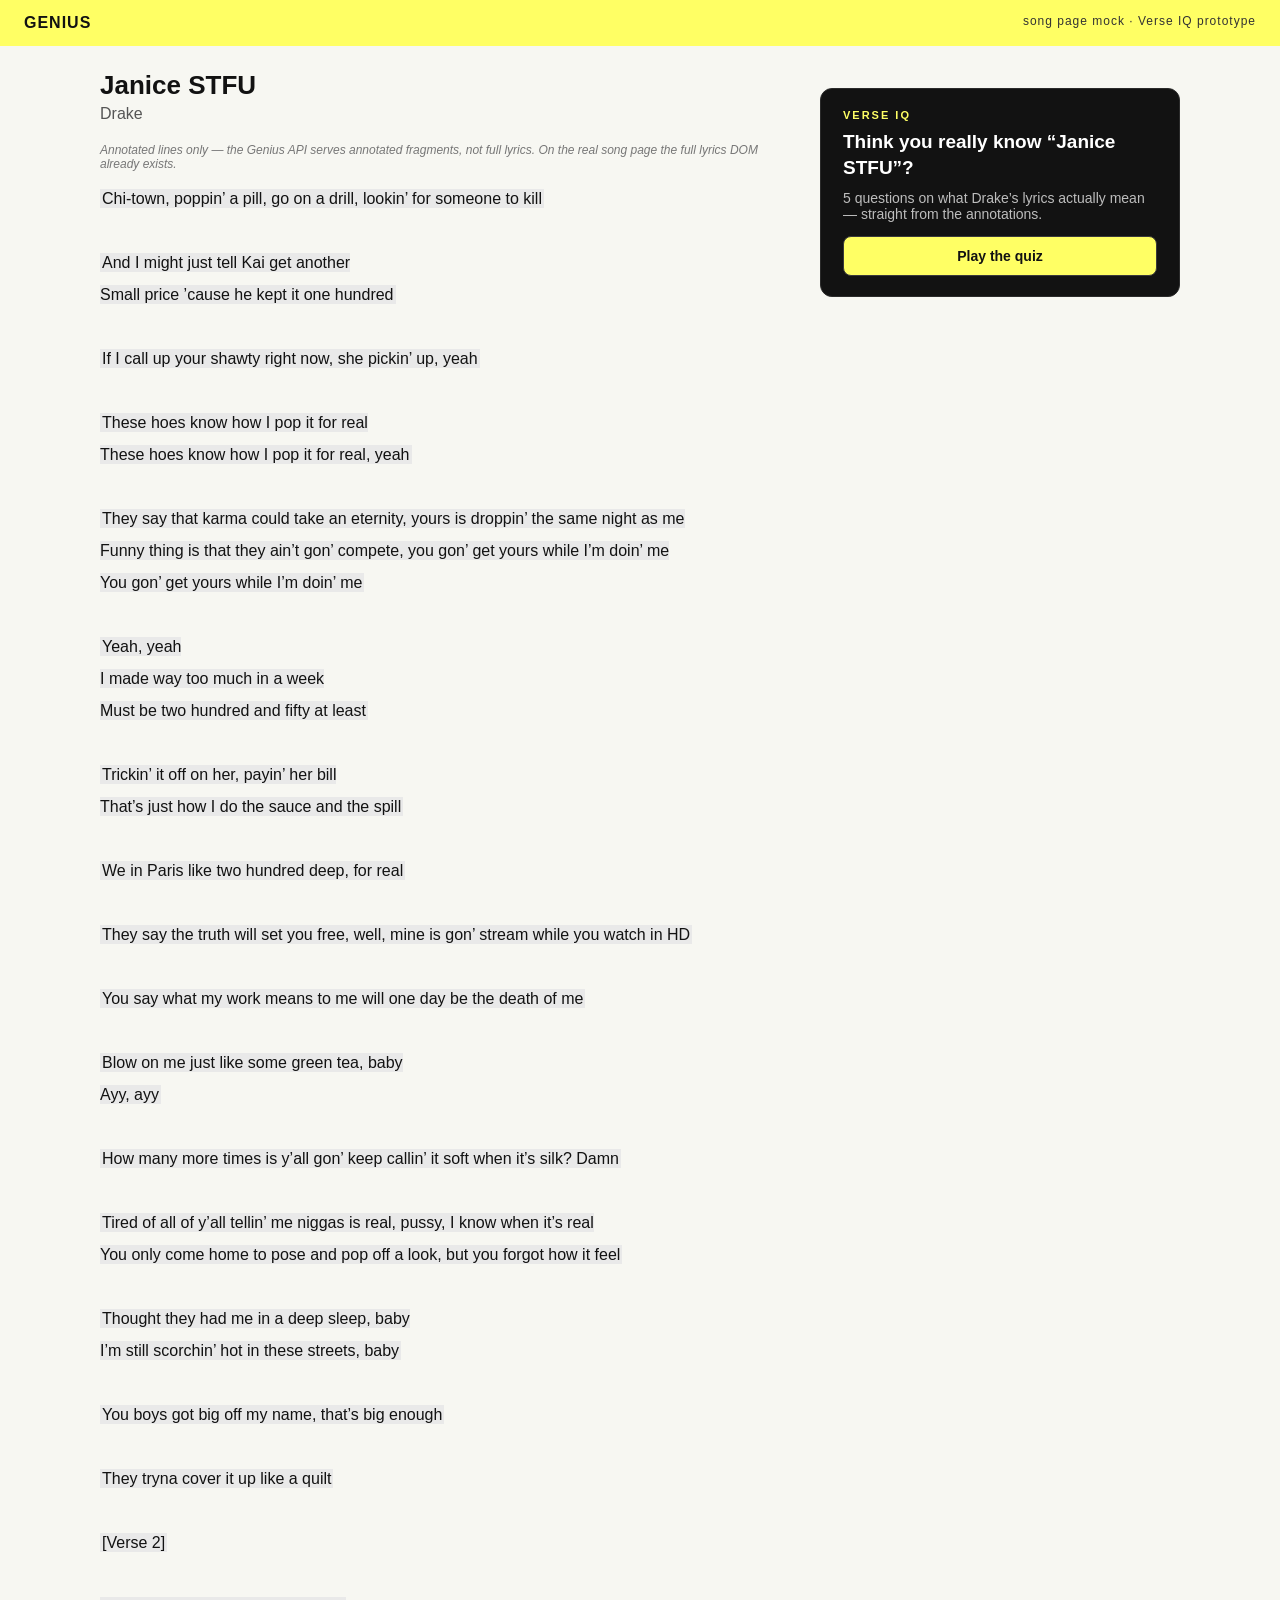
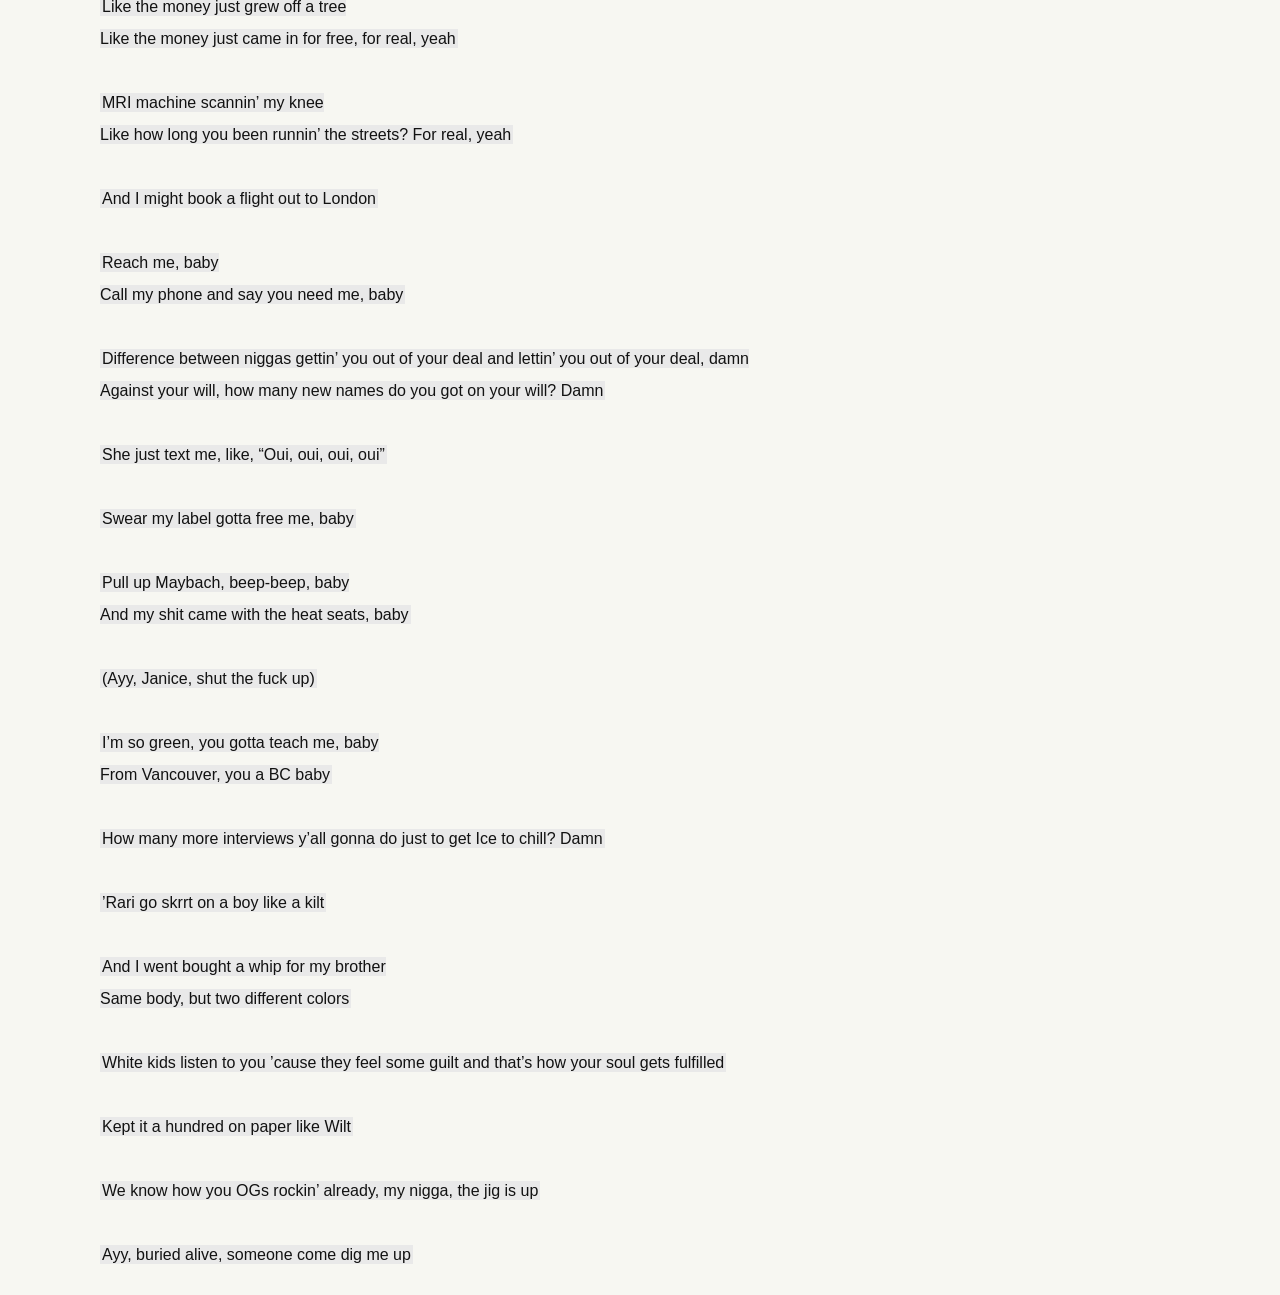
<file: web/index.html>
<!DOCTYPE html>
<html lang="en">
<head>
  <meta charset="utf-8" />
  <meta name="viewport" content="width=device-width, initial-scale=1" />
  <title>Genius song page mock — Verse IQ prototype</title>
  <link rel="stylesheet" href="quiz-widget.css" />
  <style>
    /* Minimal stand-in for the Genius song page layout */
    body { margin: 0; font-family: "Helvetica Neue", Arial, sans-serif; background: #f7f7f2; color: #121212; }
    header { background: #ffff64; padding: 14px 24px; font-weight: 800; letter-spacing: 1px; }
    header .note { float: right; font-weight: 400; font-size: 12px; color: #333; }
    .page { max-width: 1080px; margin: 0 auto; padding: 24px; display: grid; grid-template-columns: 1fr 360px; gap: 28px; }
    @media (max-width: 860px) { .page { grid-template-columns: 1fr; } }
    h1 { margin: 0; font-size: 26px; }
    .artist { color: #555; margin: 4px 0 20px; }
    .lyrics { font-size: 16px; line-height: 2; white-space: pre-line; }
    .lyric-annotated { background: #e9e9e9; cursor: pointer; padding: 1px 2px; }
    .fixture-banner { background: #fff3cd; border: 1px solid #ffe08a; color: #6b5900; border-radius: 8px; padding: 10px 14px; font-size: 13px; margin-bottom: 18px; }
    .lyrics-note { color: #777; font-size: 12px; font-style: italic; margin-bottom: 12px; }
  </style>
</head>
<body>
  <header>GENIUS <span class="note">song page mock · Verse IQ prototype</span></header>
  <div class="page">
    <main>
      <div class="fixture-banner" id="fixture-banner" hidden>
        Demo fixture: song/annotation IDs are real (from Mixpanel project 446209);
        lyrics and annotation text are synthetic placeholders until the pipeline
        runs against the live Genius API.
      </div>
      <h1 id="song-title">Loading…</h1>
      <div class="artist" id="song-artist"></div>
      <div class="lyrics-note" id="lyrics-note" hidden>
        Annotated lines only — the Genius API serves annotated fragments, not
        full lyrics. On the real song page the full lyrics DOM already exists.
      </div>
      <div class="lyrics" id="lyrics"></div>
    </main>
    <aside>
      <div id="verse-iq"></div>
    </aside>
  </div>

  <script src="quiz-widget.js"></script>
  <script>
    const SONG_ID = 13560175;

    const esc = (s) => s.replace(/&/g, "&amp;").replace(/</g, "&lt;").replace(/>/g, "&gt;");

    // On the real song page the lyrics/referent DOM already exists; the mock
    // rebuilds just enough of it (ref-<referent_id> ids) for quiz deep links.
    async function renderPage() {
      const res = await fetch(`data/quiz-${SONG_ID}.json`);
      const quiz = await res.json();
      document.getElementById("song-title").textContent = quiz.song_title;
      document.getElementById("song-artist").textContent = quiz.artist;

      if (quiz.fixture) {
        // Offline demo: synthetic full lyrics from the fixture file
        document.getElementById("fixture-banner").hidden = false;
        const fixture = await fetch(`fixture-lyrics-${SONG_ID}.json`).then(r => r.ok ? r.json() : null);
        if (fixture) {
          document.getElementById("lyrics").innerHTML = fixture.lines
            .map(line => line.referent_id
              ? `<span class="lyric-annotated" id="ref-${line.referent_id}">${esc(line.text)}</span>`
              : esc(line.text))
            .join("\n");
        }
      } else {
        // Live data: render the song's annotated fragments from the pipeline export
        const frags = await fetch(`data/fragments-${SONG_ID}.json`).then(r => r.ok ? r.json() : null);
        if (frags) {
          document.getElementById("lyrics-note").hidden = false;
          document.getElementById("lyrics").innerHTML = frags.fragments
            .map(f => `<span class="lyric-annotated" id="ref-${f.referent_id}">${esc(f.text)}</span>`)
            .join("\n\n");
        }
      }
      VerseIQ.mount(document.getElementById("verse-iq"), SONG_ID);
    }
    renderPage();
  </script>
</body>
</html>
</file>
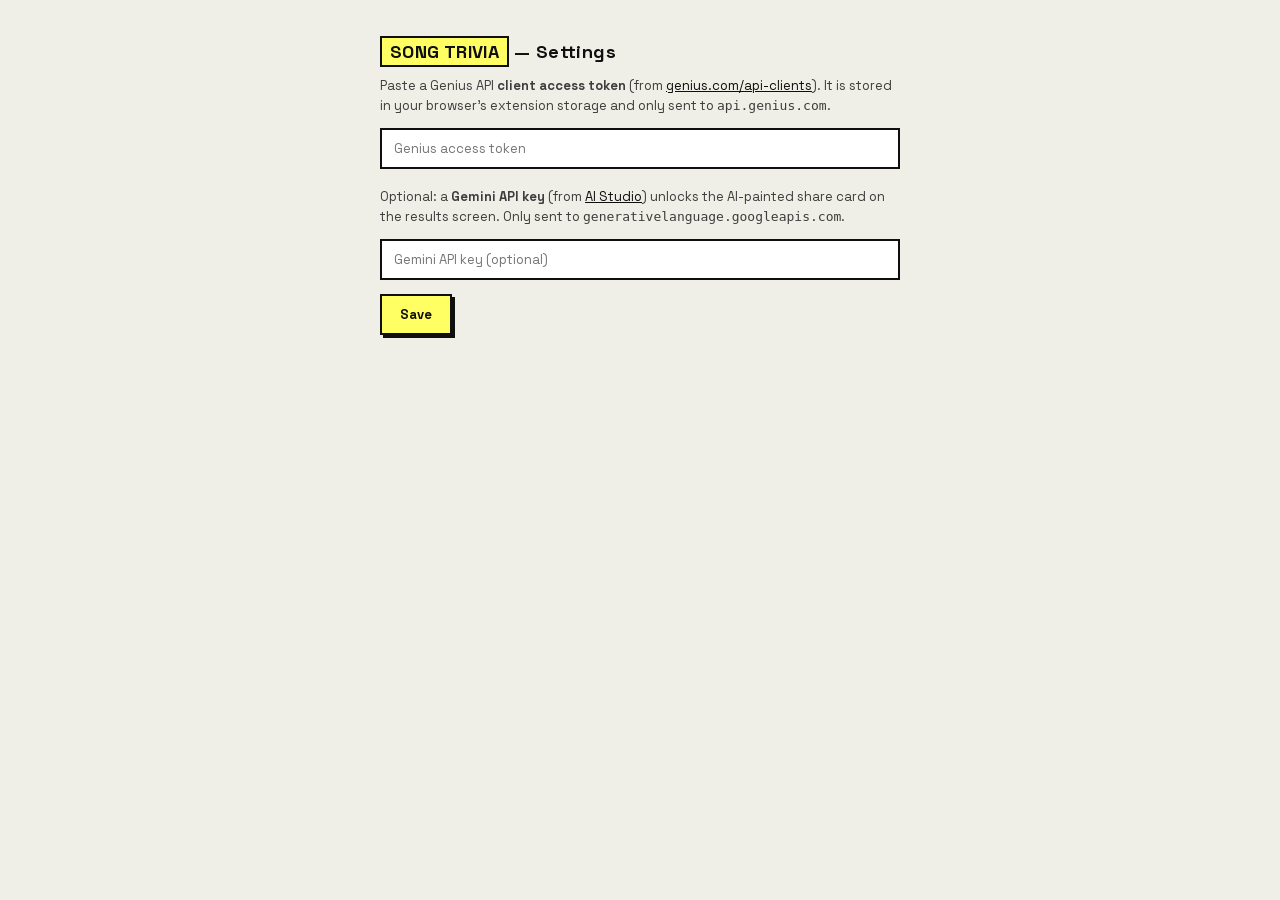
<file: extension/options.html>
<!DOCTYPE html>
<html lang="en">
<head>
  <meta charset="utf-8" />
  <title>Verse IQ — Settings</title>
  <style>
    @font-face {
      font-family: "VIQ Space Grotesk";
      src: url("fonts/space-grotesk-latin.woff2") format("woff2");
      font-weight: 300 700;
    }
    body { font-family: "VIQ Space Grotesk", "Space Grotesk", -apple-system, sans-serif; background: #EFEFE7; color: #0F0F0F; max-width: 520px; margin: 40px auto; padding: 0 20px; }
    h1 { font-size: 18px; letter-spacing: 0.02em; }
    h1 span { background: #FFFF64; padding: 2px 8px; border: 2px solid #0F0F0F; }
    p { color: #3D3D3D; font-size: 13px; line-height: 1.5; }
    input { width: 100%; box-sizing: border-box; background: #fff; color: #0F0F0F; border: 2px solid #0F0F0F; border-radius: 0; padding: 10px 12px; font-size: 13px; font-family: inherit; }
    button { margin-top: 14px; background: #FFFF64; color: #0F0F0F; font-weight: 700; border: 2px solid #0F0F0F; box-shadow: 3px 3px 0 #0F0F0F; border-radius: 0; padding: 10px 18px; font-size: 13px; cursor: pointer; font-family: inherit; }
    button:hover { transform: translate(1px, 1px); box-shadow: 2px 2px 0 #0F0F0F; }
    #status { font-size: 12px; margin-top: 10px; color: #0F0F0F; font-weight: 600; min-height: 16px; }
    a { color: #0F0F0F; }
    a:hover { background: #FFFF64; }
  </style>
</head>
<body>
  <h1><span>SONG TRIVIA</span> — Settings</h1>
  <p>
    Paste a Genius API <strong>client access token</strong> (from
    <a href="https://genius.com/api-clients" target="_blank">genius.com/api-clients</a>).
    It is stored in your browser's extension storage and only sent to
    <code>api.genius.com</code>.
  </p>
  <input type="password" id="token" placeholder="Genius access token" autocomplete="off" />
  <p style="margin-top:18px">
    Optional: a <strong>Gemini API key</strong> (from
    <a href="https://aistudio.google.com/apikey" target="_blank">AI Studio</a>)
    unlocks the AI-painted share card on the results screen. Only sent to
    <code>generativelanguage.googleapis.com</code>.
  </p>
  <input type="password" id="gemini" placeholder="Gemini API key (optional)" autocomplete="off" />
  <button id="save">Save</button>
  <div id="status"></div>
  <script src="options.js"></script>
</body>
</html>
</file>
<file: web/quiz-widget.css>
/* Verse IQ widget — styled to sit on a Genius song page (prototype). */

.viq-card {
  background: #121212;
  color: #fff;
  border: 1px solid #2b2b2b;
  border-radius: 12px;
  padding: 20px 22px;
  margin: 18px 0;
  font-family: "Helvetica Neue", Arial, sans-serif;
}

.viq-kicker {
  font-size: 11px;
  letter-spacing: 2px;
  color: #ffff64; /* Genius yellow */
  margin-bottom: 8px;
  font-weight: 700;
}

.viq-card h3 { margin: 0 0 10px; font-size: 19px; line-height: 1.35; }
.viq-card p { color: #bdbdbd; font-size: 14px; margin: 0 0 14px; }

.viq-btn {
  display: block;
  width: 100%;
  text-align: left;
  background: #1e1e1e;
  color: #fff;
  border: 1px solid #3a3a3a;
  border-radius: 8px;
  padding: 11px 14px;
  margin-top: 8px;
  font-size: 14px;
  cursor: pointer;
  transition: border-color 0.15s, background 0.15s;
}
.viq-btn:hover:not(:disabled) { border-color: #ffff64; }
.viq-btn:disabled { cursor: default; opacity: 0.9; }

.viq-primary {
  background: #ffff64;
  color: #121212;
  font-weight: 700;
  text-align: center;
}
.viq-primary:hover:not(:disabled) { background: #ffef2e; }

.viq-option.viq-correct { border-color: #38c172; background: #12351f; }
.viq-option.viq-wrong { border-color: #e3342f; background: #3a1513; }

.viq-feedback { margin-top: 14px; border-top: 1px solid #2b2b2b; padding-top: 12px; }
.viq-verdict { font-weight: 700; font-size: 14px; margin-bottom: 8px; }
.viq-feedback blockquote {
  margin: 0 0 8px;
  padding: 10px 12px;
  border-left: 3px solid #ffff64;
  background: #1a1a1a;
  color: #ddd;
  font-size: 13px;
  line-height: 1.5;
}
.viq-source { font-size: 12px; color: #8a8a8a; margin-bottom: 12px; }
.viq-source a { color: #ffff64; }

.viq-result { text-align: center; }
.viq-score { font-size: 44px; font-weight: 800; color: #ffff64; margin: 6px 0; }
.viq-actions { margin-top: 10px; }
.viq-actions .viq-btn { text-align: center; }

/* lyric highlight when jumping from quiz feedback */
.lyric-flash {
  animation: viq-flash 1.6s ease-out 2;
  border-radius: 3px;
}
@keyframes viq-flash {
  0% { background: #ffff64; color: #121212; }
  100% { background: #e9e9e9; color: inherit; }
}
</file>
